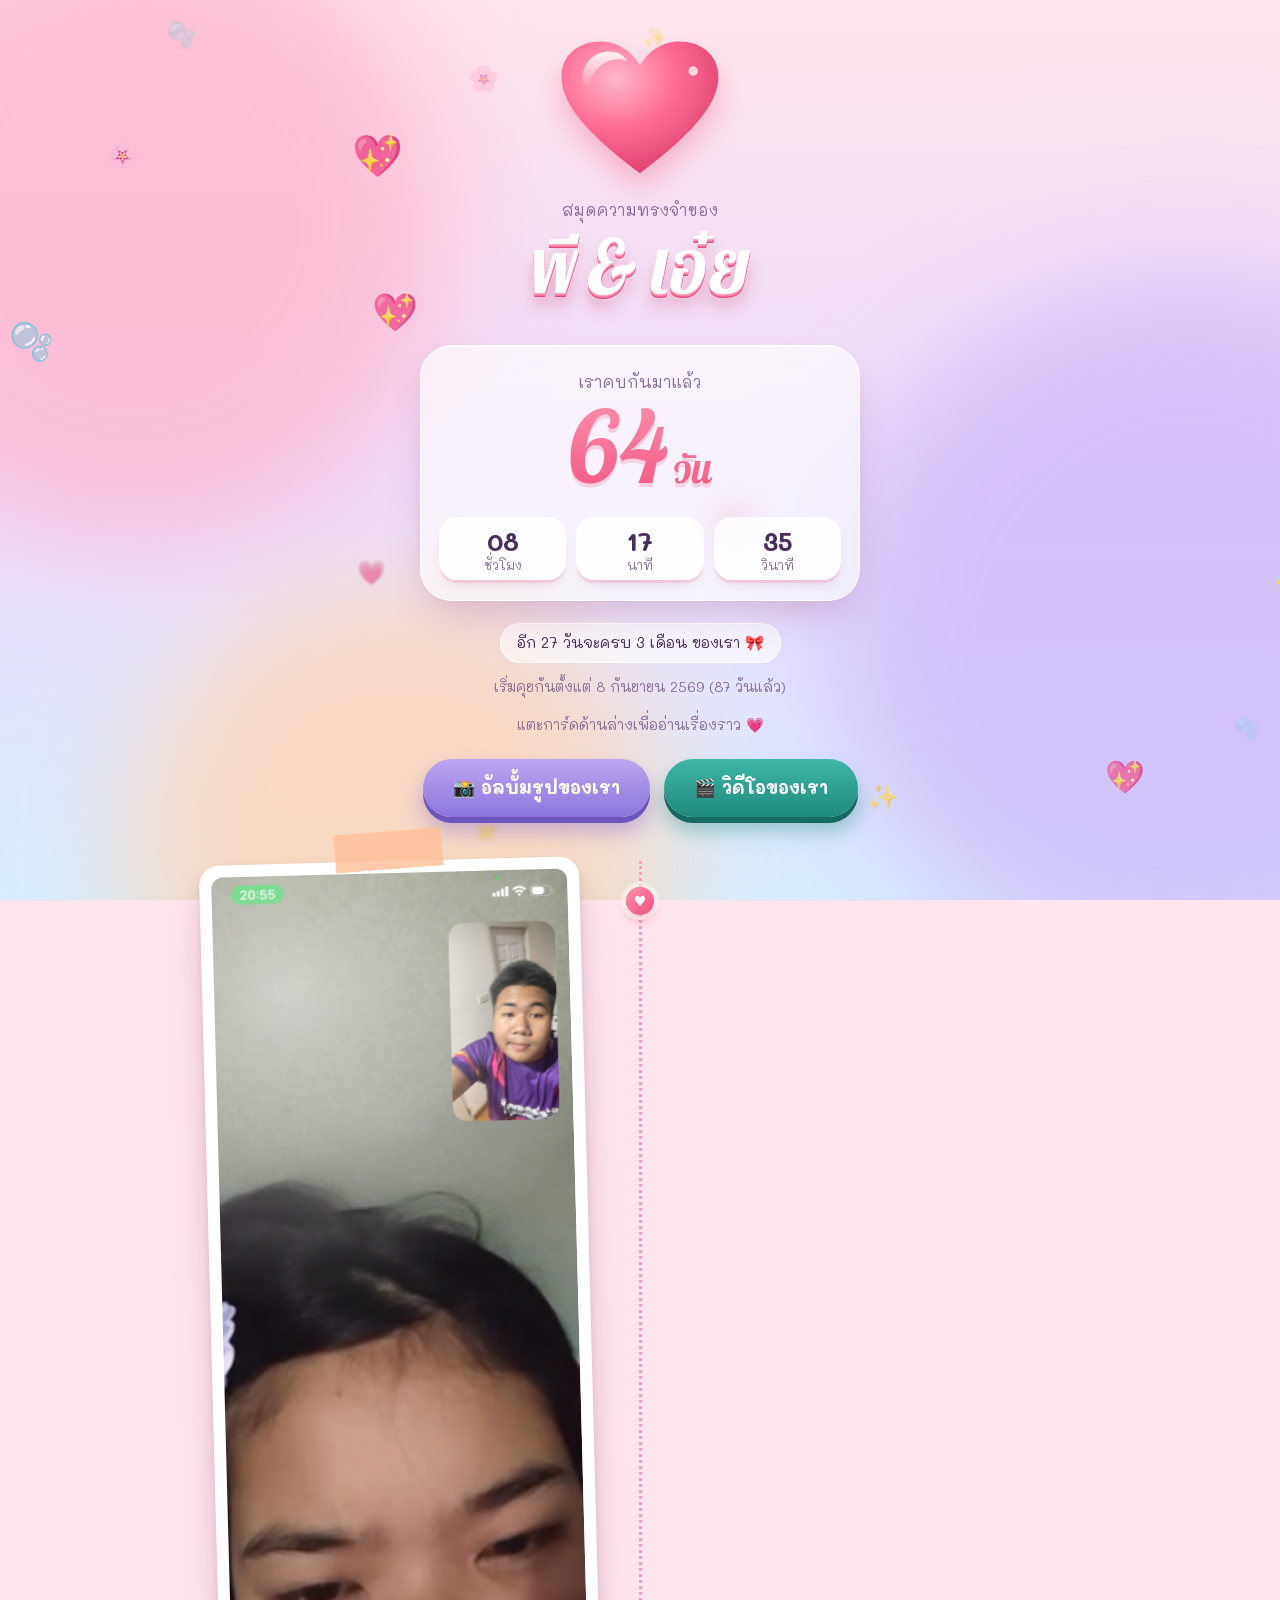
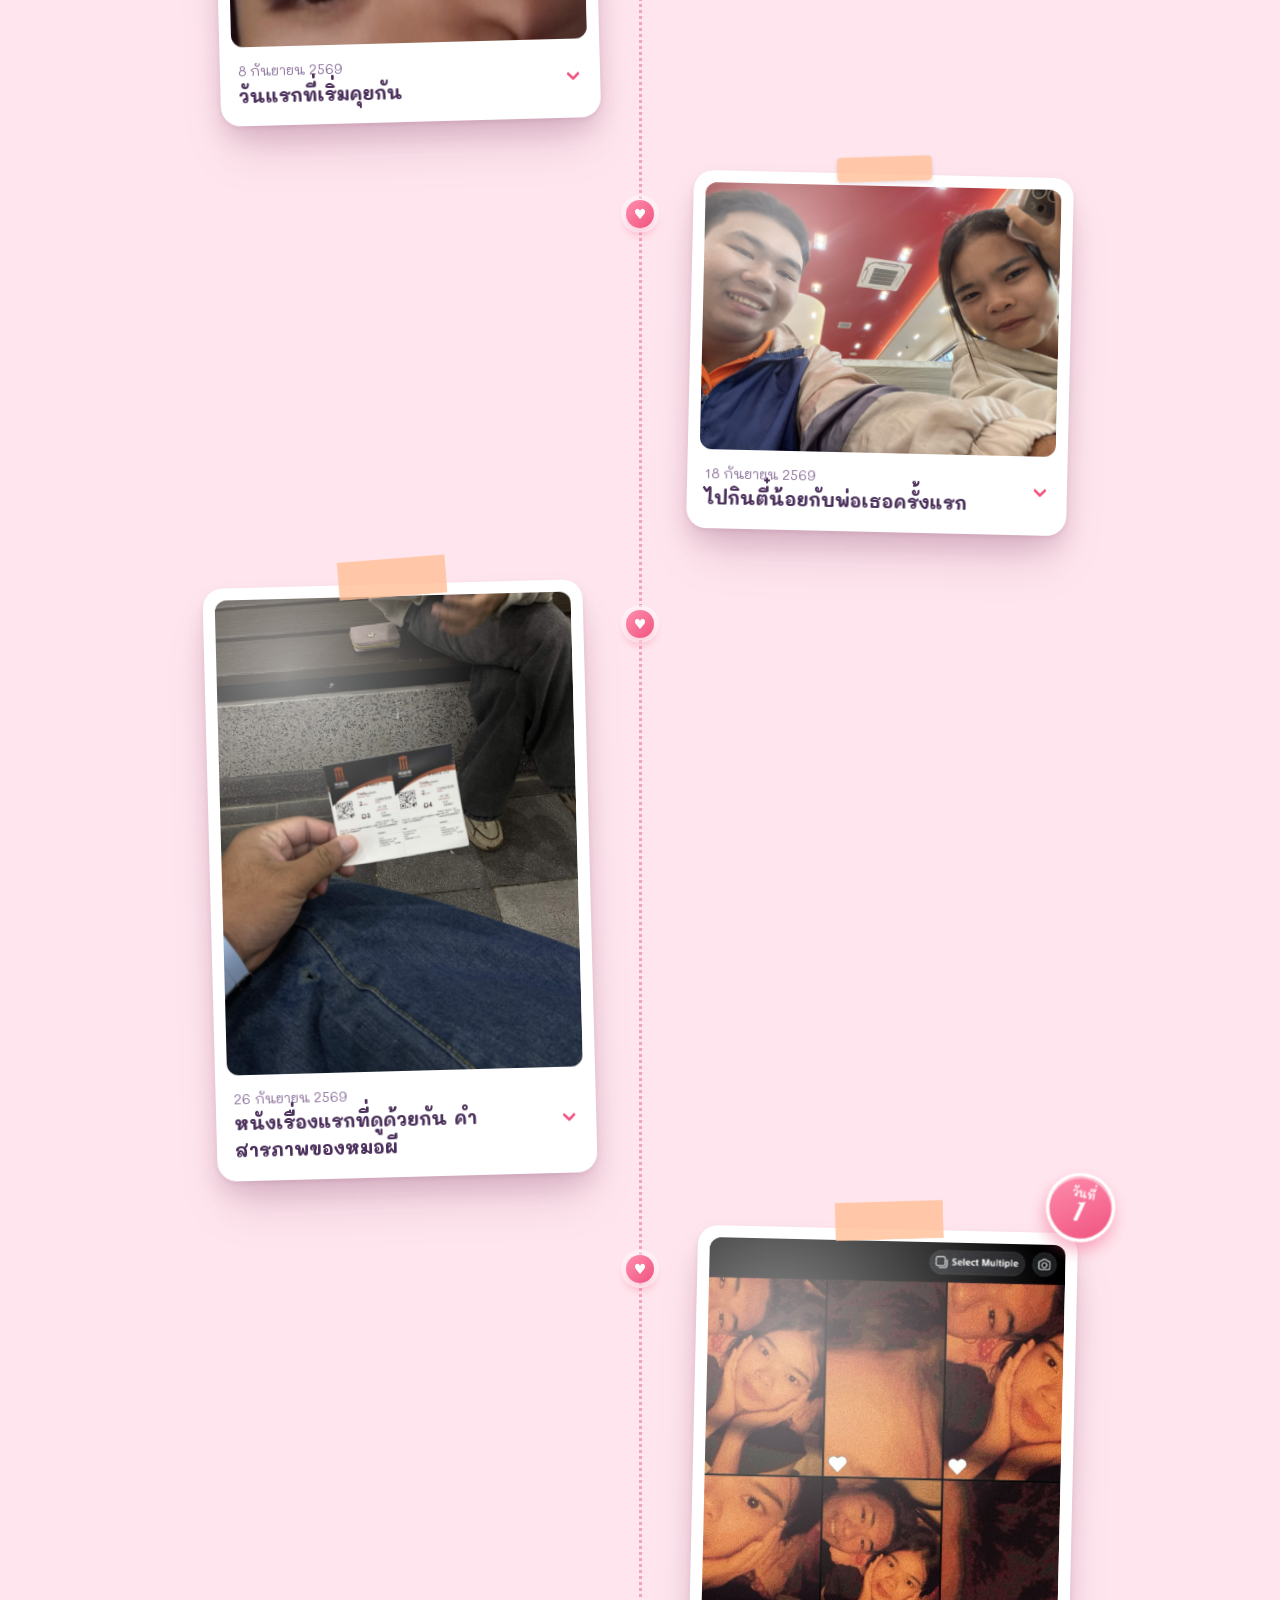
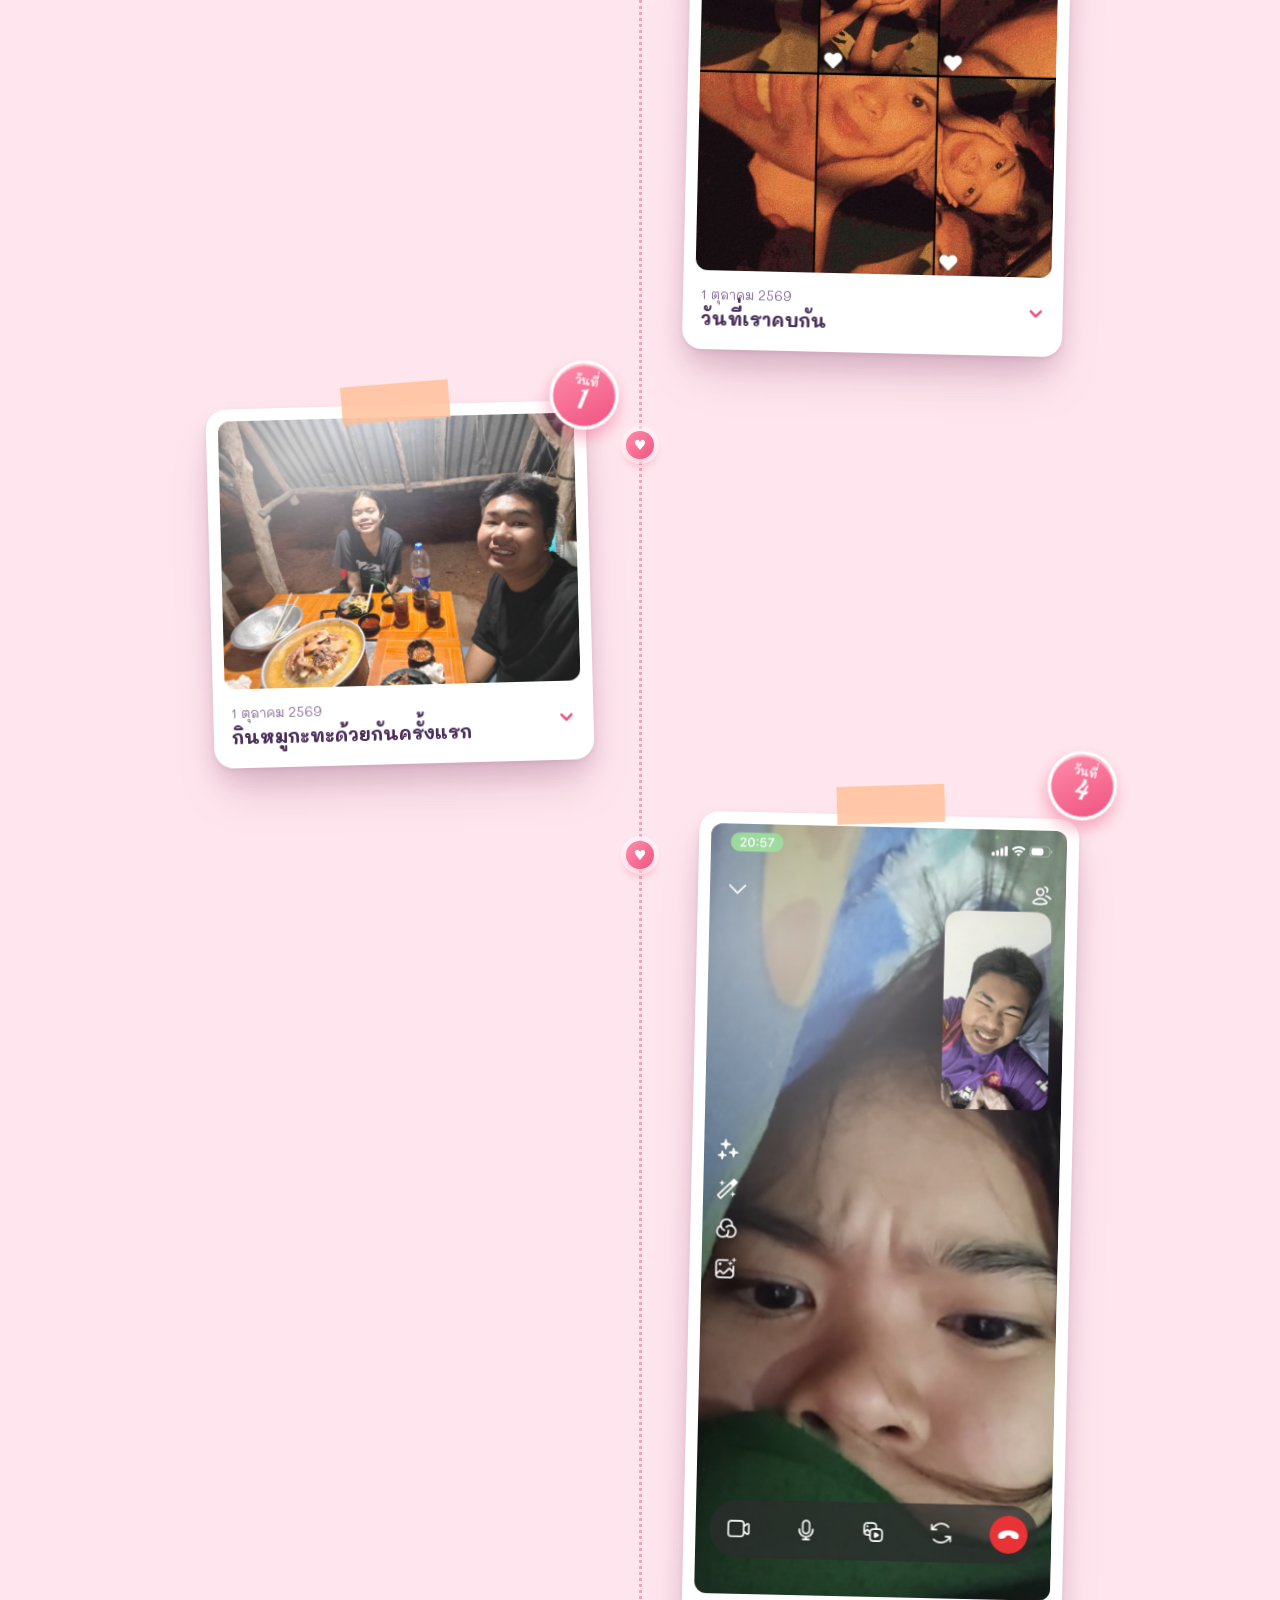
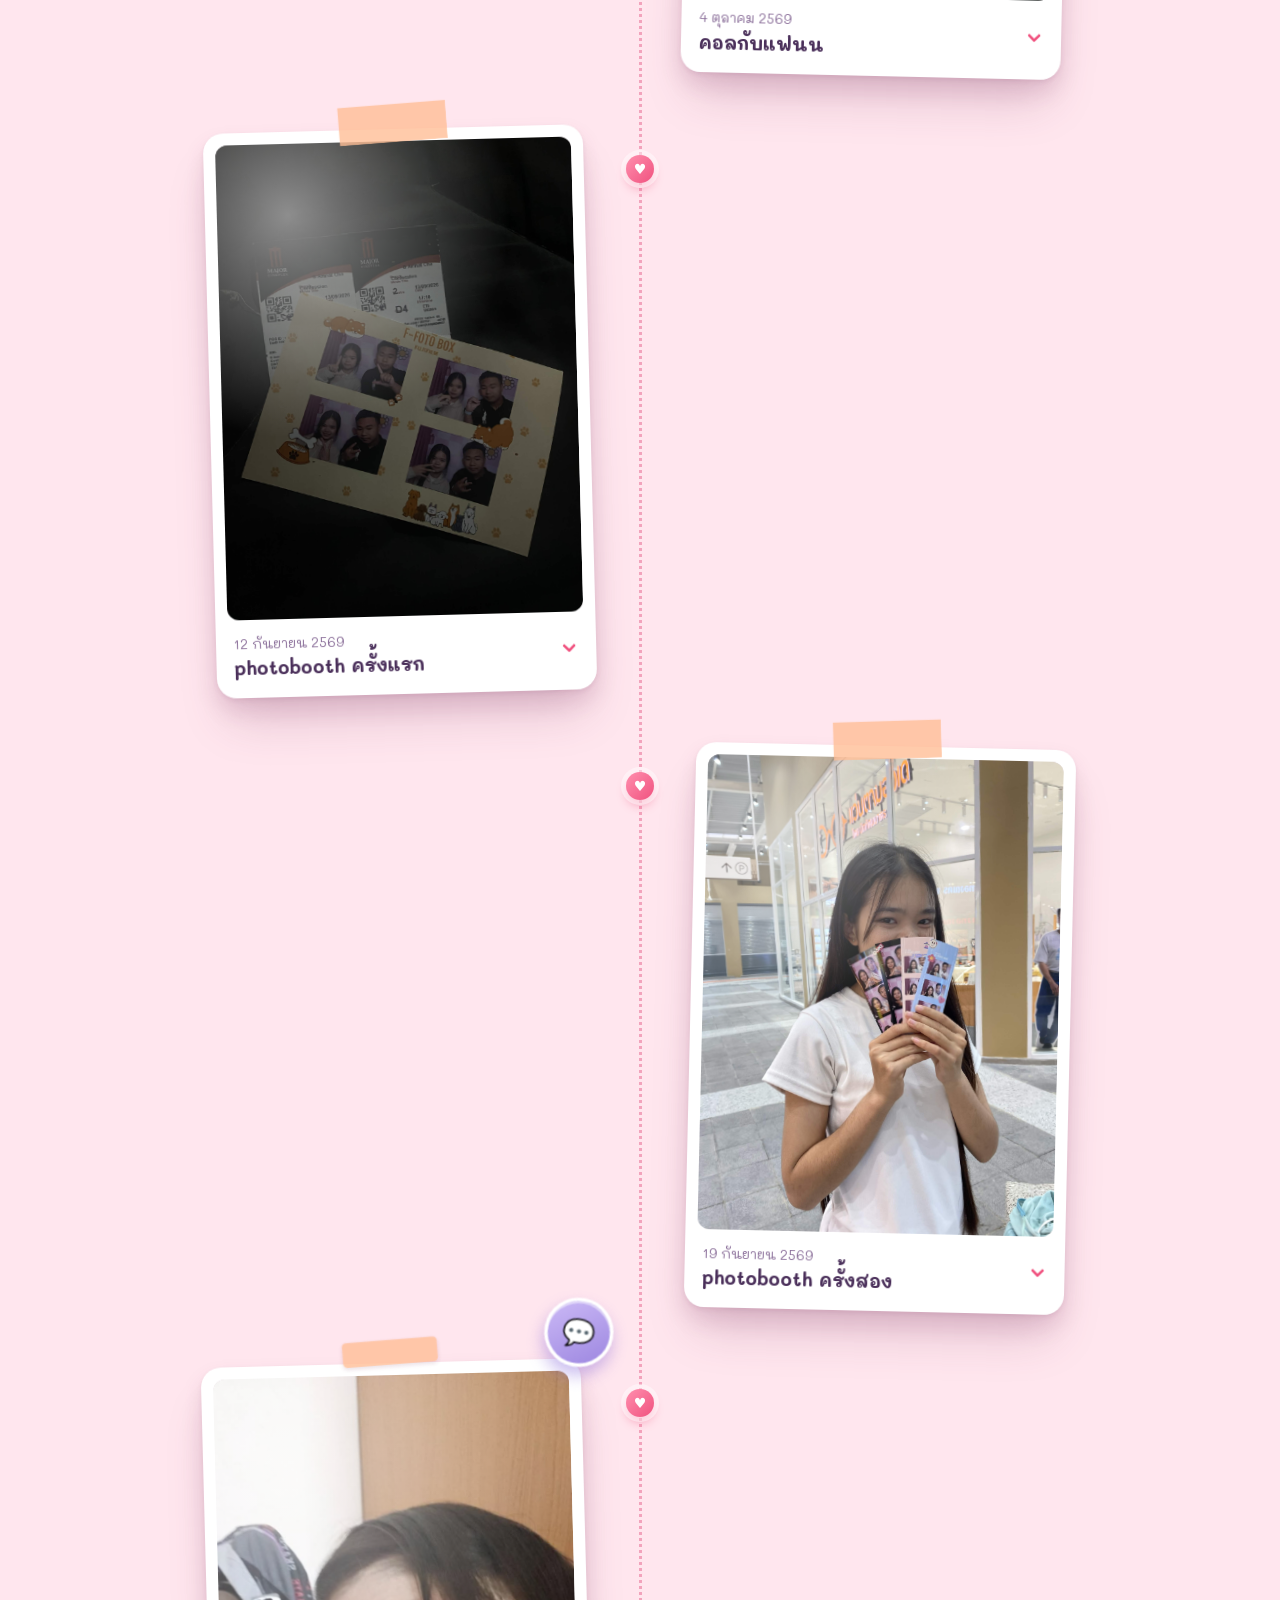
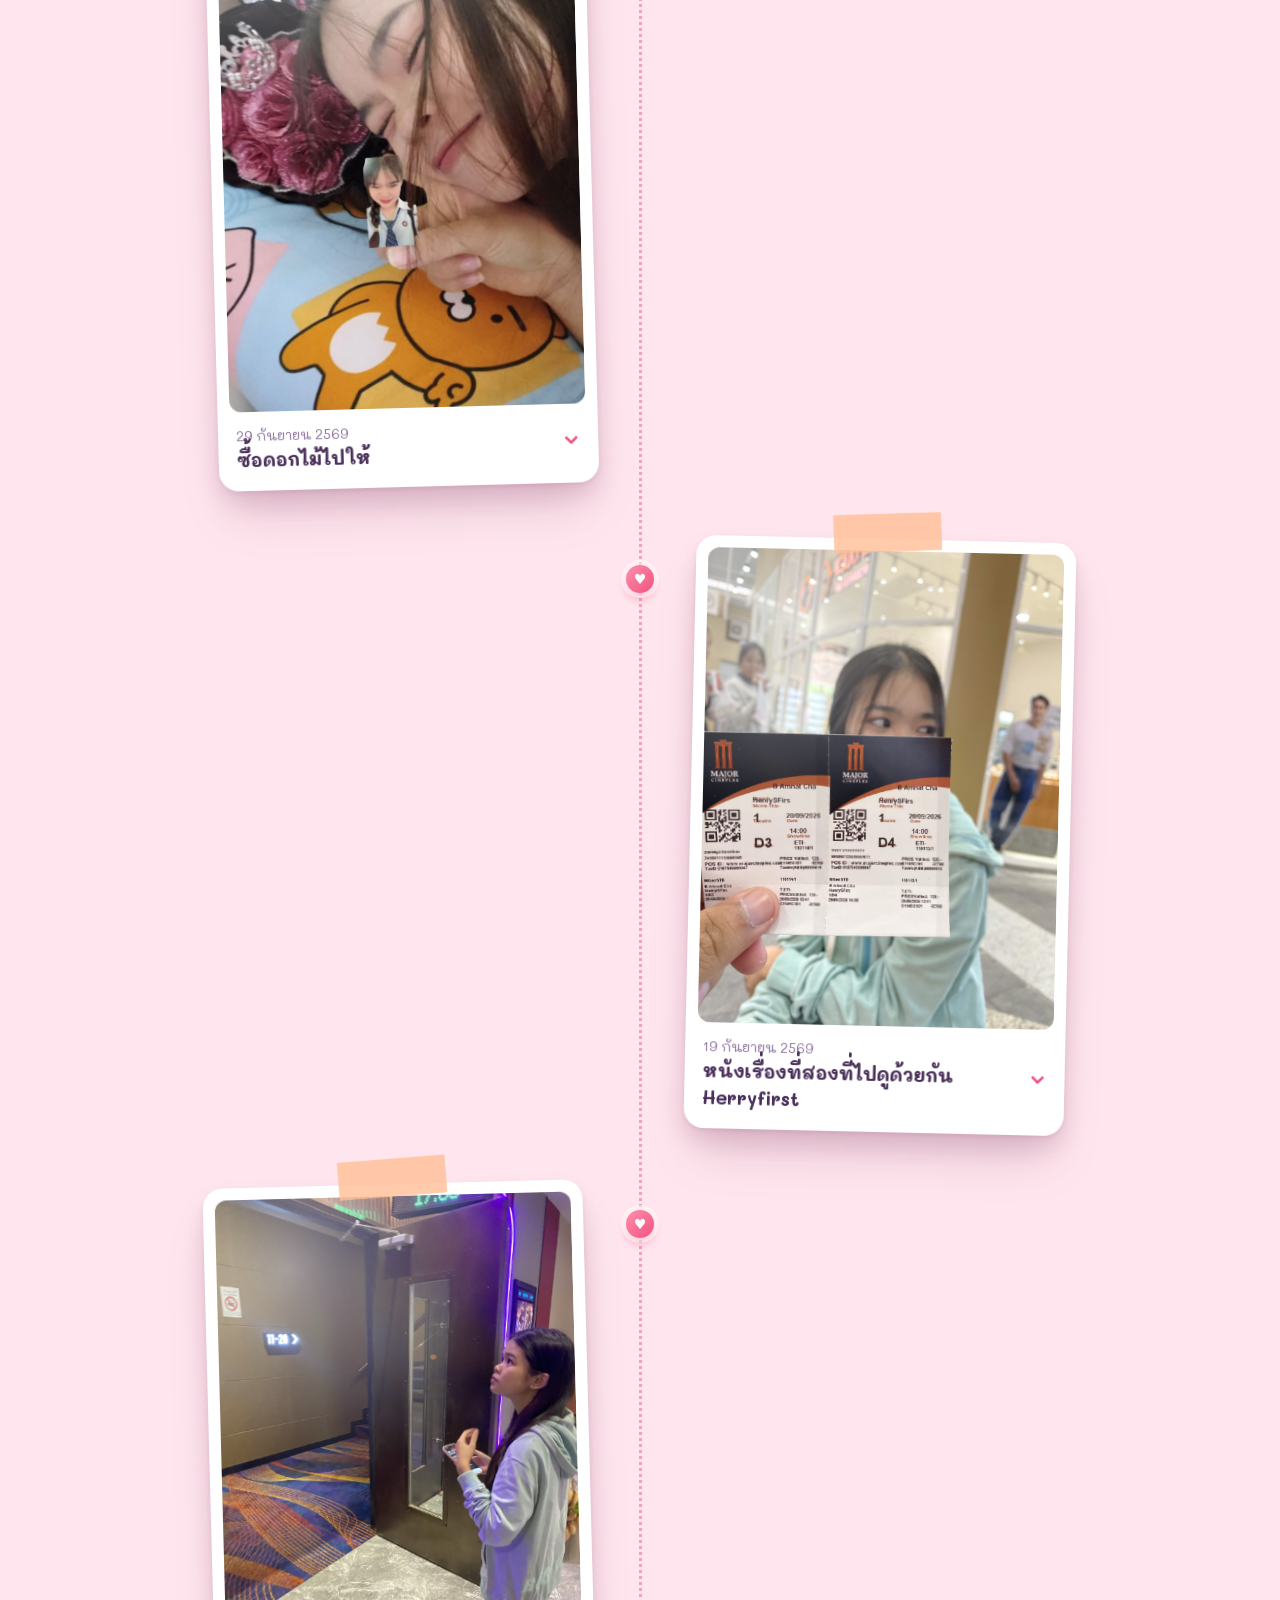
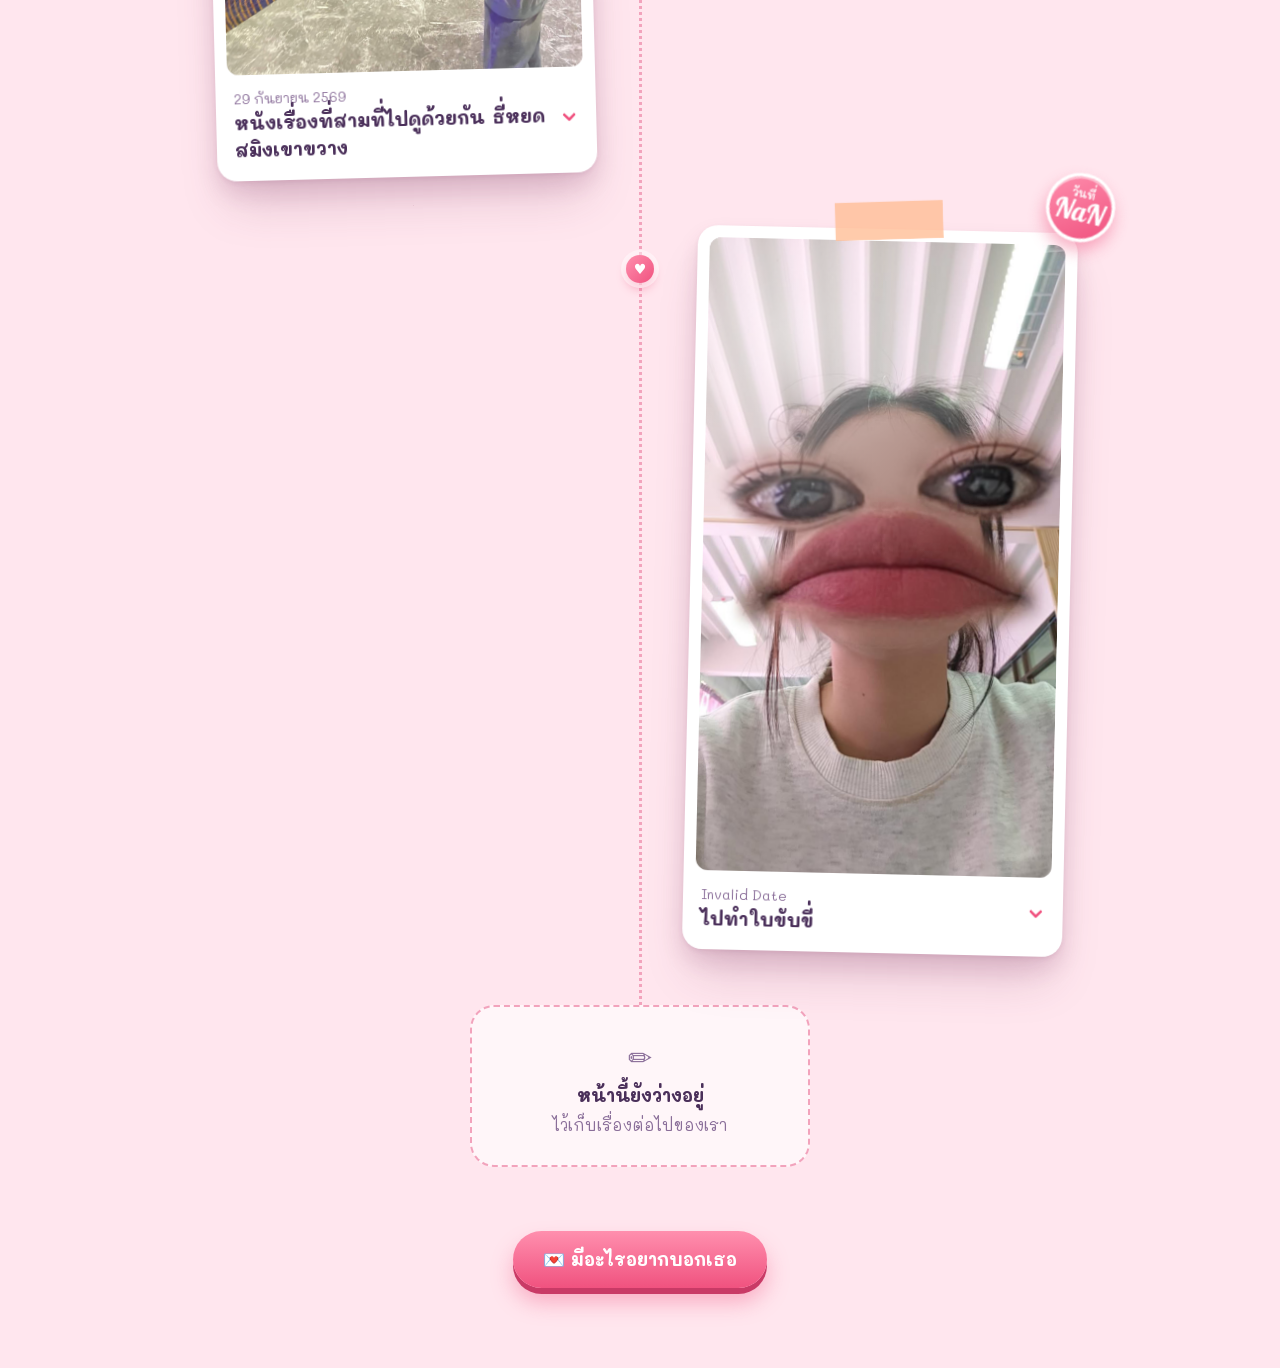
<file: index.html>
<!doctype html>
<html lang="th">
<head>
<meta charset="utf-8">
<meta name="viewport" content="width=device-width, initial-scale=1, viewport-fit=cover">
<title>ความทรงจำของเรา</title>
<script>document.documentElement.classList.add('js');</script>
<link rel="preconnect" href="https://fonts.googleapis.com">
<link rel="preconnect" href="https://fonts.gstatic.com" crossorigin>
<link href="https://fonts.googleapis.com/css2?family=Mali:wght@400;600;700&family=Pattaya&display=swap" rel="stylesheet">
<link rel="stylesheet" href="style.css">
<link rel="stylesheet" href="gallery.css">
</head>
<body>
<div class="sky" id="sky" aria-hidden="true">
  <div class="blob b1"></div><div class="blob b2"></div><div class="blob b3"></div>
</div>

<main>
  <header class="hero">
    <button class="heart-btn" id="heart" type="button" aria-label="ส่งหัวใจ">
      <svg viewBox="0 0 120 110" aria-hidden="true">
        <defs>
          <radialGradient id="hg" cx="35%" cy="28%" r="80%">
            <stop offset="0" stop-color="#FFB8CC"/>
            <stop offset=".45" stop-color="#FF6F96"/>
            <stop offset="1" stop-color="#D93A6B"/>
          </radialGradient>
          <linearGradient id="hs" x1="0" y1="0" x2="0" y2="1">
            <stop offset="0" stop-color="#fff" stop-opacity=".9"/>
            <stop offset="1" stop-color="#fff" stop-opacity="0"/>
          </linearGradient>
        </defs>
        <g class="hbody">
          <path d="M60 98 C14 64 4 44 4 29 C4 13 17 4 32 4 C44 4 54 11 60 21 C66 11 76 4 88 4 C103 4 116 13 116 29 C116 44 106 64 60 98Z" fill="url(#hg)"/>
          <path d="M20 24 C22 16 30 11 38 11 C44 11 48 13 51 18 C44 15 36 17 30 23 C26 27 24 32 23 38 C19 34 18 29 20 24Z" fill="url(#hs)"/>
          <circle cx="98" cy="25" r="3.4" fill="#fff" opacity=".75"/>
        </g>
      </svg>
    </button>
    <p class="lead">สมุดความทรงจำของ</p>
    <h1 id="names"></h1>

    <section class="counter-card" aria-label="เวลาที่เราอยู่ด้วยกัน">
      <p class="since">เราคบกันมาแล้ว</p>
      <p class="days"><span id="days">0</span><small>วัน</small></p>
      <div class="tiles">
        <div class="tile"><b id="hh">00</b><span>ชั่วโมง</span></div>
        <div class="tile"><b id="mm">00</b><span>นาที</span></div>
        <div class="tile"><b id="ss">00</b><span>วินาที</span></div>
      </div>
    </section>
    <p class="anniv" id="anniv"></p>
    <p class="talk" id="talk"></p>
    <p class="hint">แตะการ์ดด้านล่างเพื่ออ่านเรื่องราว 💗</p>
    <div class="link-row">
      <a class="gallery-link" href="gallery.html">📸 อัลบั้มรูปของเรา</a>
      <a class="gallery-link video-link" href="videos.html">🎬 วิดีโอของเรา</a>
    </div>
  </header>

  <ol class="timeline" id="timeline"></ol>

  <div class="next">
    <span class="pencil" aria-hidden="true">✏️</span>
    <strong>หน้านี้ยังว่างอยู่</strong>
    ไว้เก็บเรื่องต่อไปของเรา
  </div>

  <section class="letter" id="letter">
    <button class="letter-btn" id="letterBtn" type="button" aria-expanded="false" aria-controls="letterPaper">💌 มีอะไรอยากบอกเธอ</button>
    <div class="letter-paper" id="letterPaper">
      <div>
        <div class="letter-body">
          <div id="letterText"></div>
          <p class="sign" id="sign"></p>
        </div>
      </div>
    </div>
  </section>
</main>

<script src="data.js"></script>
<script src="script.js"></script>
</body>
</html>
</file>
<file: style.css>
:root {
    --bg1: #FFE6EE; --bg2: #EBDDFB; --bg3: #D9EEFF;
    --paper: #FFFFFF;
    --ink: #4A2F5A;
    --muted: #8A6E99;
    --rose: #F0527F;
    --rose2: #FF8FAE;
    --line: #F2A3BC;
    --glass: rgba(255, 255, 255, .62);
    --glass-line: rgba(255, 255, 255, .95);
    --tile: rgba(255, 255, 255, .8);
    --tape: rgba(255, 190, 150, .8);
    --blob1: #FFB3CB; --blob2: #CDB8F7; --blob3: #FFD3B0;
    --card-shadow: 0 2px 4px rgba(120, 50, 90, .10), 0 12px 22px rgba(120, 50, 90, .14), 0 32px 48px -12px rgba(120, 50, 90, .22);
    --title-fill: #FFFFFF;
    --title-shadow: 0 1px 0 #FFA9C0, 0 2px 0 #FB8CAD, 0 3px 0 #F26F98, 0 4px 0 #DB4F80, 0 14px 16px rgba(210, 70, 120, .38);
    box-sizing: border-box;
    padding-top: env(safe-area-inset-top, 0px);
    padding-bottom: env(safe-area-inset-bottom, 0px);
    color-scheme: light dark;
  }
  @media (prefers-color-scheme: dark) {
    :root:not([data-theme="light"]) {
      --bg1: #2A1638; --bg2: #1C1232; --bg3: #11213C;
      --paper: #34243F;
      --ink: #FBE9F1;
      --muted: #C9AEDB;
      --rose: #FF7C9E;
      --rose2: #FFA7BE;
      --line: #8A4C70;
      --glass: rgba(58, 38, 78, .6);
      --glass-line: rgba(255, 255, 255, .16);
      --tile: rgba(255, 255, 255, .08);
      --tape: rgba(255, 170, 130, .5);
      --blob1: #7A2F5E; --blob2: #4B3590; --blob3: #7A4A3A;
      --card-shadow: 0 2px 4px rgba(0, 0, 0, .3), 0 14px 24px rgba(0, 0, 0, .35), 0 32px 48px -12px rgba(0, 0, 0, .5);
      --title-fill: #FFD6E3;
      --title-shadow: 0 1px 0 #E0668A, 0 2px 0 #C5517A, 0 3px 0 #A63F68, 0 4px 0 #8A3158, 0 14px 18px rgba(0, 0, 0, .55);
    }
  }
  :root[data-theme="dark"] {
    --bg1: #2A1638; --bg2: #1C1232; --bg3: #11213C;
    --paper: #34243F;
    --ink: #FBE9F1;
    --muted: #C9AEDB;
    --rose: #FF7C9E;
    --rose2: #FFA7BE;
    --line: #8A4C70;
    --glass: rgba(58, 38, 78, .6);
    --glass-line: rgba(255, 255, 255, .16);
    --tile: rgba(255, 255, 255, .08);
    --tape: rgba(255, 170, 130, .5);
    --blob1: #7A2F5E; --blob2: #4B3590; --blob3: #7A4A3A;
    --card-shadow: 0 2px 4px rgba(0, 0, 0, .3), 0 14px 24px rgba(0, 0, 0, .35), 0 32px 48px -12px rgba(0, 0, 0, .5);
    --title-fill: #FFD6E3;
    --title-shadow: 0 1px 0 #E0668A, 0 2px 0 #C5517A, 0 3px 0 #A63F68, 0 4px 0 #8A3158, 0 14px 18px rgba(0, 0, 0, .55);
  }

  *, *::before, *::after { box-sizing: inherit; }
  html { height: 100%; scroll-padding-top: env(safe-area-inset-top, 0px); }
  body {
    margin: 0;
    min-height: 100%;
    background: var(--bg1);
    color: var(--ink);
    font-family: "Mali", "Sarabun", "Noto Sans Thai", system-ui, sans-serif;
    line-height: 1.7;
    -webkit-text-size-adjust: 100%;
    overflow-x: hidden;
  }
  main { position: relative; z-index: 1; max-width: 640px; margin: 0 auto; padding: 28px 20px 80px; }

  /* ---------- background scene (depth layers) ---------- */
  .sky {
    position: fixed; inset: 0; z-index: 0; overflow: hidden; pointer-events: none;
    background: linear-gradient(180deg, var(--bg1) 0%, var(--bg2) 55%, var(--bg3) 100%);
  }
  .blob { position: absolute; border-radius: 50%; filter: blur(60px); opacity: .75; animation: drift 22s ease-in-out infinite alternate; }
  .blob.b1 { width: 70vmin; height: 70vmin; left: -20vmin; top: -10vmin; background: var(--blob1); }
  .blob.b2 { width: 80vmin; height: 80vmin; right: -30vmin; top: 30vh; background: var(--blob2); animation-duration: 28s; }
  .blob.b3 { width: 60vmin; height: 60vmin; left: 10vw; bottom: -25vmin; background: var(--blob3); animation-duration: 25s; }
  @keyframes drift { to { transform: translate3d(6vmin, -5vmin, 0) scale(1.08); } }
  .float { position: absolute; left: 0; top: 0; will-change: transform; }
  .float > span { display: block; animation: bob 6s ease-in-out infinite; }
  @keyframes bob {
    0%, 100% { transform: translateY(0) rotate(-6deg); }
    50% { transform: translateY(-12px) rotate(6deg); }
  }

  /* ---------- hero ---------- */
  .hero { text-align: center; padding: 8px 0 44px; }
  .heart-btn {
    display: block; width: min(44vw, 168px); margin: 0 auto 4px; padding: 0;
    background: none; border: 0; cursor: pointer; -webkit-tap-highlight-color: transparent;
    filter: drop-shadow(0 16px 14px rgba(240, 82, 127, .35));
  }
  .heart-btn:focus-visible { outline: 3px solid var(--rose); outline-offset: 6px; border-radius: 24px; }
  .heart-btn svg { display: block; width: 100%; height: auto; overflow: visible; }
  .hbody { transform-box: fill-box; transform-origin: center 60%; animation: beat 2.6s ease-in-out infinite; }
  @keyframes beat {
    0%, 55%, 100% { transform: scale(1); }
    10% { transform: scale(1.07); }
    20% { transform: scale(1); }
    30% { transform: scale(1.045); }
  }
  .lead { margin: 6px 0 0; color: var(--muted); font-size: 1rem; }
  h1 {
    margin: 0 0 26px;
    font-family: "Pattaya", "Mali", sans-serif;
    font-weight: 400;
    font-size: clamp(2.9rem, 15vw, 4.6rem);
    line-height: 1.3;
    color: var(--title-fill);
    text-shadow: var(--title-shadow);
    letter-spacing: .02em;
  }
  h1 .amp { padding: 0 .14em; }

  .counter-card {
    max-width: 440px; margin: 0 auto; padding: 22px 18px 20px;
    background: var(--glass);
    border: 1.5px solid var(--glass-line);
    border-radius: 32px;
    -webkit-backdrop-filter: blur(16px); backdrop-filter: blur(16px);
    box-shadow: 0 1px 0 rgba(255, 255, 255, .7) inset, 0 18px 40px -12px rgba(150, 60, 110, .3);
  }
  .counter-card .since { margin: 0; color: var(--muted); }
  .days {
    margin: 0; line-height: 1.15;
    font-family: "Pattaya", "Mali", sans-serif;
    font-size: clamp(3.8rem, 24vw, 6.2rem);
    color: var(--rose);
    background: linear-gradient(180deg, var(--rose2), var(--rose));
    -webkit-background-clip: text; background-clip: text;
    -webkit-text-fill-color: transparent;
    filter: drop-shadow(0 4px 0 rgba(240, 82, 127, .22));
    font-variant-numeric: tabular-nums;
  }
  .days small { font-size: .38em; margin-left: .15em; }
  .tiles { display: grid; grid-template-columns: repeat(3, 1fr); gap: 10px; margin-top: 8px; }
  .tile {
    background: var(--tile); border-radius: 18px; padding: 8px 4px 6px;
    box-shadow: 0 3px 0 rgba(240, 82, 127, .16), 0 8px 14px -6px rgba(150, 60, 110, .2);
  }
  .tile b { display: block; font-size: 1.55rem; line-height: 1.3; font-variant-numeric: tabular-nums; }
  .tile span { display: block; font-size: .8rem; color: var(--muted); line-height: 1.3; }
  .anniv {
    display: inline-block; margin: 22px 0 0; padding: 6px 16px;
    background: var(--glass); border: 1.5px solid var(--glass-line);
    border-radius: 999px; font-size: .95rem;
  }
  .hint { margin: 14px 0 0; color: var(--muted); font-size: .9rem; }

  /* ---------- timeline ---------- */
  .timeline { list-style: none; margin: 0; padding: 0; position: relative; }
  .timeline::before {
    content: ""; position: absolute; left: 13px; top: 0; bottom: 0;
    border-left: 3px dotted var(--line);
  }
  .timeline > li { position: relative; padding: 0 0 44px 46px; perspective: 900px; }
  .timeline > li::before {
    content: "♥"; position: absolute; left: 0; top: 26px;
    width: 28px; height: 28px; display: grid; place-items: center;
    border-radius: 50%; color: #fff; font-size: 14px; line-height: 1;
    background: linear-gradient(135deg, var(--rose2), var(--rose));
    box-shadow: 0 0 0 5px rgba(255, 255, 255, .45), 0 6px 10px rgba(240, 82, 127, .4);
  }
  .js .timeline > li:not(.in) { opacity: 0; transform: translateY(46px) rotateX(24deg); transform-origin: 50% 0; }
  .js .timeline > li { transition: opacity .7s ease, transform .8s cubic-bezier(.2, .8, .3, 1); }

  .memory {
    --rx: 0deg; --ry: 0deg; --rz: -1.5deg;
    position: relative;
    background: var(--paper);
    border-radius: 20px;
    padding: 12px 12px 4px;
    box-shadow: var(--card-shadow);
    transform: perspective(900px) rotateX(var(--rx)) rotateY(var(--ry)) rotateZ(var(--rz));
    transform-style: preserve-3d;
    transition: transform .3s ease-out;
  }
  .timeline > li:nth-child(even) .memory { --rz: 1.3deg; }
  .memory.open { --rz: 0deg; }
  .memory::before {
    content: ""; position: absolute; top: -11px; left: 50%;
    width: 92px; height: 24px; margin-left: -46px;
    background: var(--tape); border-radius: 4px;
    transform: translateZ(14px) rotate(-3deg);
    box-shadow: 0 2px 4px rgba(120, 50, 90, .15);
  }
  .sticker {
    position: absolute; top: -16px; right: -12px; z-index: 2;
    width: 62px; height: 62px; border-radius: 50%;
    display: grid; place-content: center; text-align: center; color: #fff;
    background: linear-gradient(145deg, var(--rose2), var(--rose));
    border: 3px solid #fff;
    box-shadow: 0 8px 14px rgba(240, 82, 127, .45), 0 2px 0 rgba(255, 255, 255, .5) inset;
    transform: translateZ(46px) rotate(12deg);
    line-height: 1.05;
  }
  .sticker small { display: block; font-size: .62rem; font-weight: 600; }
  .sticker b { display: block; font-family: "Pattaya", "Mali", sans-serif; font-weight: 400; font-size: 1.5rem; }

  .memory-btn {
    display: block; width: 100%; margin: 0; padding: 0; border: 0; background: none;
    color: inherit; font: inherit; text-align: left; cursor: pointer;
    -webkit-tap-highlight-color: transparent;
  }
  .memory-btn:focus-visible { outline: 3px solid var(--rose); outline-offset: 4px; border-radius: 12px; }

  .photo {
    position: relative; display: grid; place-items: center; overflow: hidden;
    aspect-ratio: 4 / 3; border-radius: 12px; font-size: 4.4rem;
    box-shadow: 0 0 0 1px rgba(120, 50, 90, .08) inset, 0 6px 12px -6px rgba(120, 50, 90, .35) inset;
  }
  .photo img { width: 100%; height: 100%; object-fit: cover; display: block; }
  .photo .emo { filter: drop-shadow(0 8px 6px rgba(120, 50, 90, .3)); }
  .photo::after {
    content: ""; position: absolute; inset: 0; pointer-events: none;
    background: radial-gradient(circle at 20% 15%, rgba(255, 255, 255, .55), transparent 45%);
  }
  .tint-a { background: linear-gradient(140deg, #FFD9C2, #FFB3C8); }
  .tint-b { background: linear-gradient(140deg, #D3F0D8, #A9DCE0); }
  .tint-c { background: linear-gradient(140deg, #E3D4FA, #F8BFD9); }
  .tint-d { background: linear-gradient(140deg, #FFEBB5, #FFC4A3); }

  .cap { display: block; position: relative; padding: 12px 36px 12px 6px; }
  .cap .date { display: block; font-size: .85rem; color: var(--muted); }
  .cap .title { display: block; font-weight: 700; font-size: 1.15rem; line-height: 1.5; }
  .cap .chev {
    position: absolute; right: 10px; top: 50%; width: 10px; height: 10px; margin-top: -8px;
    border-right: 3px solid var(--rose); border-bottom: 3px solid var(--rose);
    border-radius: 2px; transform: rotate(45deg); transition: transform .3s ease, margin-top .3s ease;
  }
  .memory.open .chev { transform: rotate(225deg); margin-top: -2px; }

  .story {
    display: grid; grid-template-rows: 0fr; visibility: hidden;
    transition: grid-template-rows .4s ease, visibility .4s;
  }
  .memory.open .story { grid-template-rows: 1fr; visibility: visible; }
  .story > div { overflow: hidden; }
  .story p { margin: 0; padding: 0 6px 16px; white-space: pre-line; }

  .next {
    margin: 0 0 0 46px; padding: 26px 20px; text-align: center; color: var(--muted);
    border: 2.5px dashed var(--line); border-radius: 24px; background: var(--glass);
  }
  .next .pencil { display: block; font-size: 1.8rem; }
  .next strong { display: block; color: var(--ink); font-size: 1.1rem; }

  /* ---------- letter ---------- */
  .letter { margin: 64px 0 0; text-align: center; }
  .letter-btn {
    font: inherit; font-weight: 700; font-size: 1.1rem; color: #fff; cursor: pointer;
    background: linear-gradient(180deg, var(--rose2), var(--rose));
    border: 0; border-radius: 999px; padding: 14px 30px;
    box-shadow: 0 6px 0 #C93A66, 0 14px 22px rgba(240, 82, 127, .4);
    transition: transform .12s ease, box-shadow .12s ease;
    -webkit-tap-highlight-color: transparent;
  }
  .letter-btn:active { transform: translateY(4px); box-shadow: 0 2px 0 #C93A66, 0 6px 10px rgba(240, 82, 127, .4); }
  .letter-btn:focus-visible { outline: 3px solid var(--ink); outline-offset: 4px; }
  .letter-paper {
    display: grid; grid-template-rows: 0fr; visibility: hidden;
    transition: grid-template-rows .6s ease, visibility .6s;
  }
  .letter.open .letter-paper { grid-template-rows: 1fr; visibility: visible; }
  .letter-paper > div { overflow: hidden; }
  .letter-body {
    position: relative; margin: 28px 0 0; padding: 30px 24px 22px; text-align: left;
    background:
      repeating-linear-gradient(transparent 0 33px, rgba(240, 82, 127, .14) 33px 34px),
      var(--paper);
    border-radius: 18px; box-shadow: var(--card-shadow);
    transform: rotate(-.8deg);
  }
  .letter-body::after { content: "💗"; position: absolute; top: -14px; right: 18px; font-size: 1.9rem; transform: rotate(14deg); filter: drop-shadow(0 4px 4px rgba(240, 82, 127, .4)); }
  .letter-body p { margin: 0 0 1em; line-height: 34px; white-space: pre-line; }
  .letter-body .sign { margin: 0; text-align: right; color: var(--rose); font-weight: 700; }

  /* ---------- wider screens: cards alternate left / right ---------- */
  @media (min-width: 760px) {
    main { max-width: 900px; }
    .timeline::before { left: 50%; margin-left: -1.5px; }
    .timeline > li { width: 50%; padding: 0 50px 52px 0; }
    .timeline > li:nth-child(even) { margin-left: 50%; padding: 0 0 52px 50px; }
    .timeline > li::before { left: auto; right: -14px; }
    .timeline > li:nth-child(even)::before { right: auto; left: -14px; }
    .next { margin: 0 auto; max-width: 340px; }
  }

  @media (prefers-reduced-motion: reduce) {
    .blob, .float > span, .hbody { animation: none; }
    .js .timeline > li:not(.in) { opacity: 1; transform: none; }
    .js .timeline > li, .memory, .chev, .story, .letter-paper { transition: none; }
  }

/* memories before dating start: speech-bubble sticker */
.sticker.pre { background: linear-gradient(145deg, #CDBBF7, #9C86E0); box-shadow: 0 8px 14px rgba(124, 92, 214, .4), 0 2px 0 rgba(255, 255, 255, .5) inset; }
.sticker.pre b { font-family: inherit; font-size: 1.5rem; }

.talk { margin: 12px 0 0; color: var(--muted); font-size: .88rem; }

/* รูปจริง: ฟรีไซส์ การ์ดขยายตามสัดส่วนของรูป ไม่ครอบตัด ไม่จำกัดความสูง */
.photo.has-img { aspect-ratio: auto; background: none; }
.photo.has-img img { width: 100%; height: auto; object-fit: contain; }
</file>
<file: gallery.css>
/* ===== ปุ่มลิงก์ในหน้าแรก ===== */
.gallery-link {
  display: inline-block; margin-top: 22px; padding: 14px 30px; border-radius: 999px;
  color: #fff; text-decoration: none; font-weight: 700; font-size: 1.1rem;
  background: linear-gradient(180deg, #BBA7F2, #8C75DB);
  box-shadow: 0 6px 0 #6C55BC, 0 14px 22px rgba(124, 92, 214, .4);
  transition: transform .12s ease, box-shadow .12s ease;
  -webkit-tap-highlight-color: transparent;
}
.gallery-link:active { transform: translateY(4px); box-shadow: 0 2px 0 #6C55BC, 0 6px 10px rgba(124, 92, 214, .4); }
.gallery-link:focus-visible { outline: 3px solid var(--ink); outline-offset: 4px; }

/* ===== หน้าอัลบั้ม ===== */
.gal-main { max-width: 1000px; }
.back {
  position: sticky; top: calc(env(safe-area-inset-top, 0px) + 8px); z-index: 5;
  display: block; width: fit-content; padding: 8px 18px; margin-bottom: 4px;
  color: var(--ink); text-decoration: none; font-weight: 600; font-size: .95rem;
  background: var(--glass); border: 1.5px solid var(--glass-line); border-radius: 999px;
  -webkit-backdrop-filter: blur(14px); backdrop-filter: blur(14px);
  box-shadow: 0 6px 14px -6px rgba(150, 60, 110, .3);
}
.back:focus-visible { outline: 3px solid var(--rose); outline-offset: 3px; }
.gal-hero { text-align: center; padding: 18px 0 36px; }
.gal-hero h1 { margin-bottom: 14px; }
.count {
  display: inline-block; margin: 0; padding: 6px 18px; font-size: .95rem;
  background: var(--glass); border: 1.5px solid var(--glass-line); border-radius: 999px;
}

.board { column-count: 2; column-gap: 16px; }
@media (min-width: 760px) { .board { column-count: 3; column-gap: 28px; } }

.slot { display: block; break-inside: avoid; -webkit-column-break-inside: avoid; margin: 0 0 30px; perspective: 900px; }
.js .slot:not(.in) { opacity: 0; transform: translateY(46px) rotateX(24deg); transform-origin: 50% 0; }
.js .slot { transition: opacity .7s ease, transform .8s cubic-bezier(.2, .8, .3, 1); }

.shot {
  --rx: 0deg; --ry: 0deg; --rz: -1.5deg;
  position: relative; display: block; width: 100%; margin: 0; padding: 10px;
  border: 0; border-radius: 16px; background: var(--paper); color: inherit;
  font: inherit; text-align: left; cursor: pointer;
  box-shadow: var(--card-shadow);
  transform: perspective(900px) rotateX(var(--rx)) rotateY(var(--ry)) rotateZ(var(--rz));
  transform-style: preserve-3d;
  transition: transform .25s ease-out;
  -webkit-tap-highlight-color: transparent;
}
.shot:focus-visible { outline: 3px solid var(--rose); outline-offset: 4px; }
.shot::before {
  content: ""; position: absolute; top: -10px; left: 50%; width: 74px; height: 20px; margin-left: -37px;
  background: var(--tape); border-radius: 4px; transform: translateZ(14px) rotate(-3deg);
  box-shadow: 0 2px 4px rgba(120, 50, 90, .15);
}
.shot img { display: block; width: 100%; height: auto; border-radius: 9px; }
.shot .cap { display: block; padding: 8px 4px 6px; line-height: 1.4; font-size: .85rem; }
.shot .cap b { display: block; font-size: .95rem; }
.shot .cap span { color: var(--muted); }
.deco {
  position: absolute; top: -16px; right: -8px; font-size: 1.7rem; pointer-events: none;
  transform: translateZ(44px) rotate(12deg); filter: drop-shadow(0 6px 4px rgba(240, 82, 127, .4));
}
.broken {
  display: grid; place-items: center; aspect-ratio: 4 / 3; padding: 12px; text-align: center;
  border-radius: 9px; background: linear-gradient(140deg, #FFD9C2, #FFB3C8); color: #5A2F4A;
  font-size: .8rem; word-break: break-all;
}

.empty {
  max-width: 420px; margin: 20px auto 0; padding: 32px 22px; text-align: center; color: var(--muted);
  border: 2.5px dashed var(--line); border-radius: 24px; background: var(--glass);
}
.empty .big { display: block; font-size: 2.6rem; }
.empty strong { display: block; color: var(--ink); font-size: 1.15rem; }
.empty p { margin: 8px 0 0; }
.empty code { background: var(--tile); padding: 1px 7px; border-radius: 6px; }

/* ===== ตัวดูรูปเต็มจอ ===== */
.viewer {
  width: 100%; height: 100%; max-width: none; max-height: none; margin: 0; padding: 0;
  border: 0; background: transparent; color: var(--ink); overflow: hidden;
}
.viewer::backdrop { background: rgba(60, 20, 50, .58); -webkit-backdrop-filter: blur(10px); backdrop-filter: blur(10px); }
.v-wrap {
  display: flex; flex-direction: column; align-items: center; justify-content: center;
  width: 100%; height: 100%;
  padding: calc(env(safe-area-inset-top, 0px) + 18px) 14px calc(env(safe-area-inset-bottom, 0px) + 18px);
}
.v-card {
  position: relative; margin: 0; max-width: min(92vw, 820px);
  padding: 12px 12px 8px; background: var(--paper); border-radius: 22px;
  box-shadow: 0 30px 60px -10px rgba(0, 0, 0, .5), 0 6px 14px rgba(0, 0, 0, .25);
  animation: pop .38s cubic-bezier(.2, .9, .3, 1.15);
}
@keyframes pop {
  from { opacity: 0; transform: perspective(900px) rotateX(18deg) scale(.88); }
  to { opacity: 1; transform: none; }
}
.v-card img { display: block; max-width: 100%; max-height: 66vh; width: auto; height: auto; margin: 0 auto; border-radius: 12px; }
.v-cap { padding: 10px 6px 4px; text-align: center; }
.v-cap b { display: block; font-size: 1.05rem; }
.v-cap span { color: var(--muted); font-size: .85rem; }
.v-close {
  position: absolute; top: -14px; right: -10px; z-index: 2; width: 38px; height: 38px;
  border: 3px solid #fff; border-radius: 50%; color: #fff; font-size: 1rem; line-height: 1; cursor: pointer;
  background: linear-gradient(145deg, var(--rose2), var(--rose));
  box-shadow: 0 6px 12px rgba(240, 82, 127, .5);
}
.v-nav { display: flex; align-items: center; gap: 16px; margin-top: 18px; color: #fff; }
.v-count { min-width: 64px; text-align: center; font-weight: 600; font-variant-numeric: tabular-nums; }
.v-btn {
  width: 52px; height: 52px; border: 0; border-radius: 50%; color: #fff; font-size: 1.9rem; line-height: 1; cursor: pointer;
  background: linear-gradient(180deg, var(--rose2), var(--rose));
  box-shadow: 0 5px 0 #C93A66, 0 12px 18px rgba(0, 0, 0, .3);
  transition: transform .12s ease, box-shadow .12s ease;
  -webkit-tap-highlight-color: transparent;
}
.v-btn:active { transform: translateY(3px); box-shadow: 0 2px 0 #C93A66, 0 6px 10px rgba(0, 0, 0, .3); }
.v-btn:focus-visible, .v-close:focus-visible { outline: 3px solid #fff; outline-offset: 3px; }

@media (prefers-reduced-motion: reduce) {
  .js .slot:not(.in) { opacity: 1; transform: none; }
  .js .slot, .shot { transition: none; }
  .v-card { animation: none; }
}

/* ===== ปุ่มสองปุ่มในหน้าแรก ===== */
.link-row { display: flex; flex-wrap: wrap; justify-content: center; gap: 14px; margin-top: 22px; }
.link-row .gallery-link { margin-top: 0; }
.video-link {
  background: linear-gradient(180deg, #3FB6A6, #1F8A7C);
  box-shadow: 0 6px 0 #166B60, 0 14px 22px rgba(31, 138, 124, .4);
}
.video-link:active { box-shadow: 0 2px 0 #166B60, 0 6px 10px rgba(31, 138, 124, .4); }

/* ===== หน้าวิดีโอ ===== */
.vwrap { position: relative; display: block; border-radius: 9px; overflow: hidden; background: #2A1E35; }
.shot video { display: block; width: 100%; height: auto; pointer-events: none; }
.vwrap .play {
  position: absolute; left: 50%; top: 50%; width: 58px; height: 58px; margin: -29px 0 0 -29px;
  display: grid; place-items: center; padding-left: 4px; border-radius: 50%;
  color: #fff; font-size: 1.4rem; line-height: 1;
  background: linear-gradient(145deg, var(--rose2), var(--rose));
  border: 3px solid #fff; box-shadow: 0 8px 16px rgba(0, 0, 0, .35);
  transform: translateZ(30px);
}
.vwrap .dur {
  position: absolute; right: 8px; bottom: 8px; padding: 1px 9px; border-radius: 999px;
  font-size: .78rem; font-weight: 600; color: #fff; background: rgba(40, 20, 50, .62);
  font-variant-numeric: tabular-nums;
}
.v-card video { display: block; max-width: 100%; max-height: 66vh; width: auto; height: auto; margin: 0 auto; border-radius: 12px; background: #000; }
</file>
